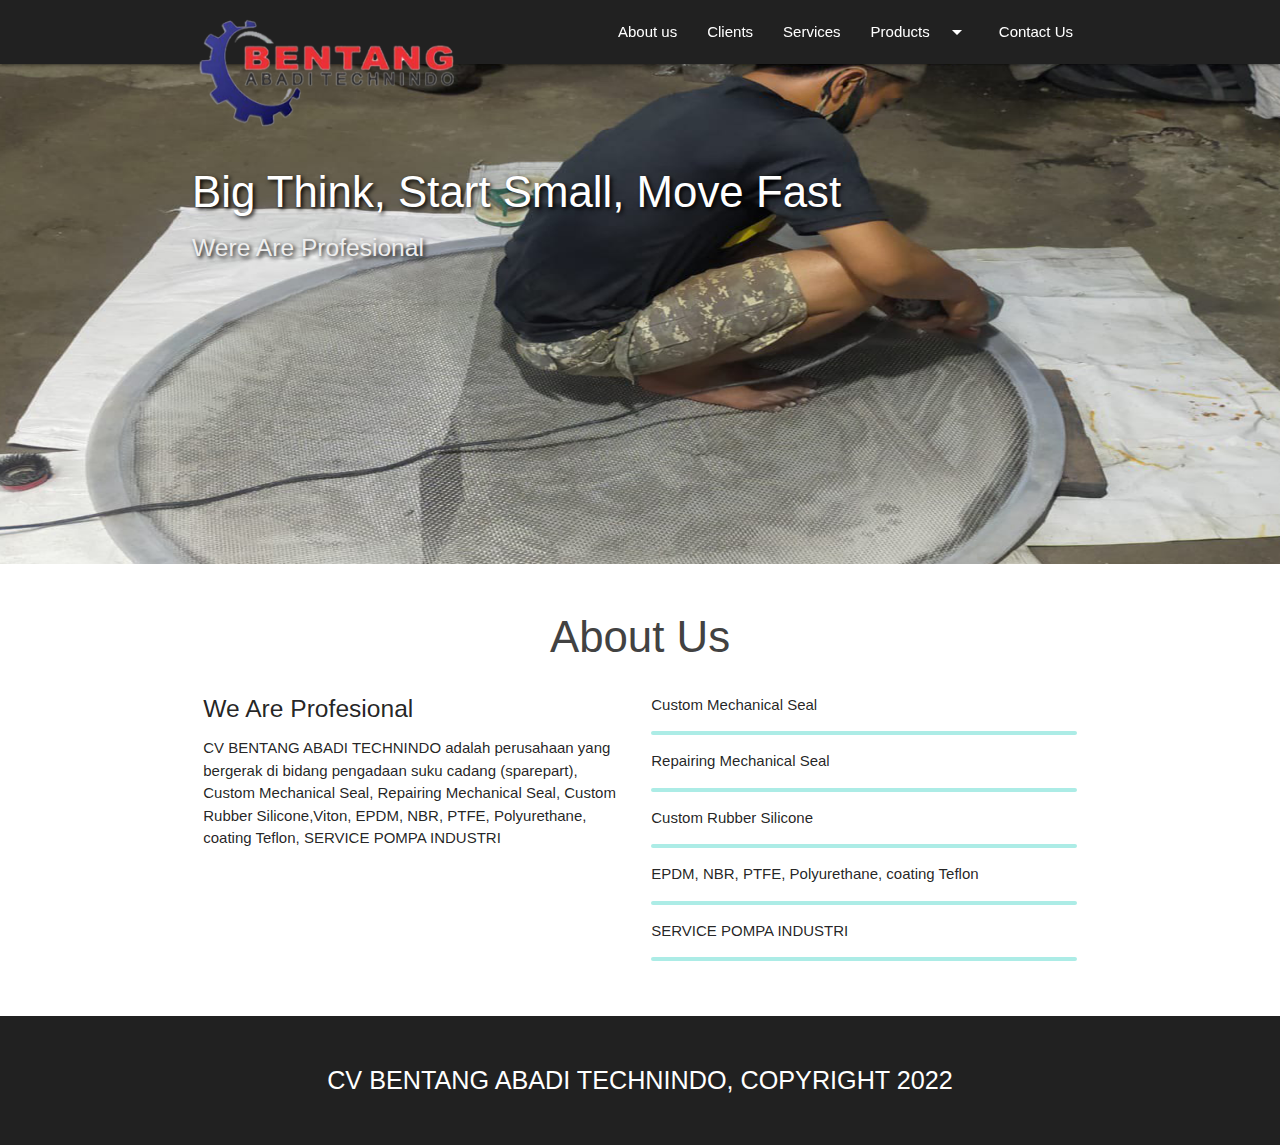
<file: index.html>
<!DOCTYPE html>
  <html>
    <head>
      <!--Import Google Icon Font-->
      <link href="https://fonts.googleapis.com/icon?family=Material+Icons" rel="stylesheet">
      <!--Import materialize.css-->
      <link type="text/css" rel="stylesheet" href="css/materialize.min.css"  media="screen,projection"/>

      <!-- my css -->
      <link rel="stylesheet" href="css/style.css">
      <!-- Compiled and minified CSS -->

      <!--Let browser know website is optimized for mobile-->
      <meta name="viewport" content="width=device-width, initial-scale=1.0">



      <title>CV BENTANG ABADI TECHNINDO</title>
    </head>

    <body id="home" class="scrollspy" > 
     



     <!-- navbar -->
     <div class="navbar-fixed">
        <nav class="grey darken-4">
         <div class="container">
          <div class="nav-wrapper">
            <a href="#home" class="brand-logo"><img src="img/logo2.png" class="responsive"></a>
            <a href="#" data-target="mobile-nav" class="sidenav-trigger"><i class="material-icons">menu</i></a>
            <ul class="right hide-on-med-and-down">
              <li><a href="about.html">About us</a></li>
              <li><a href="client.html">Clients</a></li>
              <li><a href="services.html">Services</a></li>
              <li>
                <a class="dropdown-trigger" data-target="dropdown-menu" href="#">
                    Products<i class="material-icons right">arrow_drop_down</i>
                </a></li>
              </li>
              <li><a href="contact1.html">Contact Us</a></li>
            </ul>

            <!-- Dropdown -->
            <ul id="dropdown-menu" class="dropdown-content">
                <li><a href="produk.html">Products</a></li>
                <li><a href="#Machine">Machine</a></li>
            </ul>
          </div>
        </div>
        </nav>
      </div>
           


      <!-- sidenav -->
      <ul class="sidenav" id="mobile-nav">
        <li><a class="sidenav-close" href="about.html">About us</a></li>
        <li><a class="sidenav-close" href="client.html">Clients</a></li>
        <li><a class="sidenav-close" href="services.html">Services</a></li>
        <li>
            <a class="dropdown-trigger" data-target="dropdown-menu1" href="#">Products</a></li><i class="material-icons right">arrow_drop_down</i>
            </a>
        </li>
        <li><a class="sidenav-close" href="contact1.html">Contact Us</a></li> 
      </ul>
      

      <!-- Dropdown -->
            <ul id="dropdown-menu1" class="dropdown-content">
                <li><a class="sidenav-close" href="product.html">Products</a></li>
                <li><a class="sidenav-close" href="#Machine">Machine</a></li>
                <li><a class="sidenav-close" href="#Quality">Quality Control</a></li>
            </ul>
          </div>
        </div>
        </nav>
      </div>
        


      <!-- slider -->
      <div class="slider">
        <ul class="slides">
          <li>
            <img src="img/slider/1.png"> 
            <div class="caption left-align">
              <h3>Big Think, Start Small, Move Fast</h3>
              <h5 class="light grey-text text-lighten-3">Were Are Profesional</h5>
            </div>
          </li>
           <li>
            <img src="img/slider/2.png"> 
            <div class="caption left-align">
              <h3>Big Think, Start Small, Move Fast</h3>
              <h5 class="light grey-text text-lighten-3">Were Are Profesional</h5>
            </div>
          </li>
           <li>
            <img src="img/slider/3.png"> 
            <div class="caption left-align">
              <h3>Big Think, Start Small, Move Fast</h3>
              <h5 class="light grey-text text-lighten-3">Were Are Profesional</h5>
            </div>
          </li>
         </li>
        </ul>
      </div>


      <!-- About Us -->
      <section id="about" class="about scrollspy">
        <div class="container">
          <div class="row">
            <h3 class="center light grey-text text-darken-3">About Us</h3>
            <div class="col m6 light">
              <h5>We Are Profesional</h5>
              <p>CV BENTANG ABADI TECHNINDO adalah perusahaan yang bergerak di bidang pengadaan suku cadang (sparepart), Custom Mechanical Seal, Repairing Mechanical Seal, Custom Rubber Silicone,Viton, EPDM, NBR, PTFE, Polyurethane, coating Teflon, SERVICE POMPA INDUSTRI
			        </p>
            </div>
            <div class="col m6 light">
              <p>Custom Mechanical Seal</p>
              <div class="progress">
                <div class="indeterminate blue"></div>
            </div>
            <p>Repairing Mechanical Seal</p>
              <div class="progress">
                <div class="indeterminate blue"></div>
            </div>
            <p>Custom Rubber Silicone</p>
              <div class="progress">
                <div class="indeterminate blue"></div>
            </div>
            <p>EPDM, NBR, PTFE, Polyurethane, coating Teflon</p>
              <div class="progress">
                <div class="indeterminate blue"></div>
            </div>
            <p>SERVICE POMPA INDUSTRI</p>
              <div class="progress">
                <div class="indeterminate blue"></div>
              </div>
             </div>
            </div>
           </div>
          </div>
        </div>
      </section>
 

      

      <!-- footer -->
      <footer class="grey darken-4 white-text center">
        <p class="flow-text">CV BENTANG ABADI TECHNINDO, COPYRIGHT 2022</p>
      </footer>



      <!-- Compiled and minified JavaScript -->
      <script src="https://cdnjs.cloudflare.com/ajax/libs/jquery/3.4.1/jquery.min.js"></script>
      <script src="https://cdnjs.cloudflare.com/ajax/libs/materialize/1.0.0/js/materialize.min.js"></script>
      <script src="main.js"></script>



      <!--JavaScript at end of body for optimized loading-->
      <script type="text/javascript" src="js/materialize.min.js"></script>
      <script>
        const sideNav = document.querySelectorAll('.sidenav');
        M.Sidenav.init(sideNav);

        const slider = document.querySelectorAll('.slider');
        M.Slider.init(slider, {
          indicators: false,
          height: 500,
          trantition: 600,
          interval: 3000 
        });


        const parallax = document.querySelectorAll('.parallax')
        M.Parallax.init(parallax);

        const materialbox = document.querySelectorAll('.materialboxed');
        M.Materialbox.init(materialbox);

        const scrool = document.querySelectorAll('.scrollspy');
        M.ScrollSpy.init(scrool, {
          scrollOffset: 50
        });




     
      </script>

    </body>
  </html>
</file>
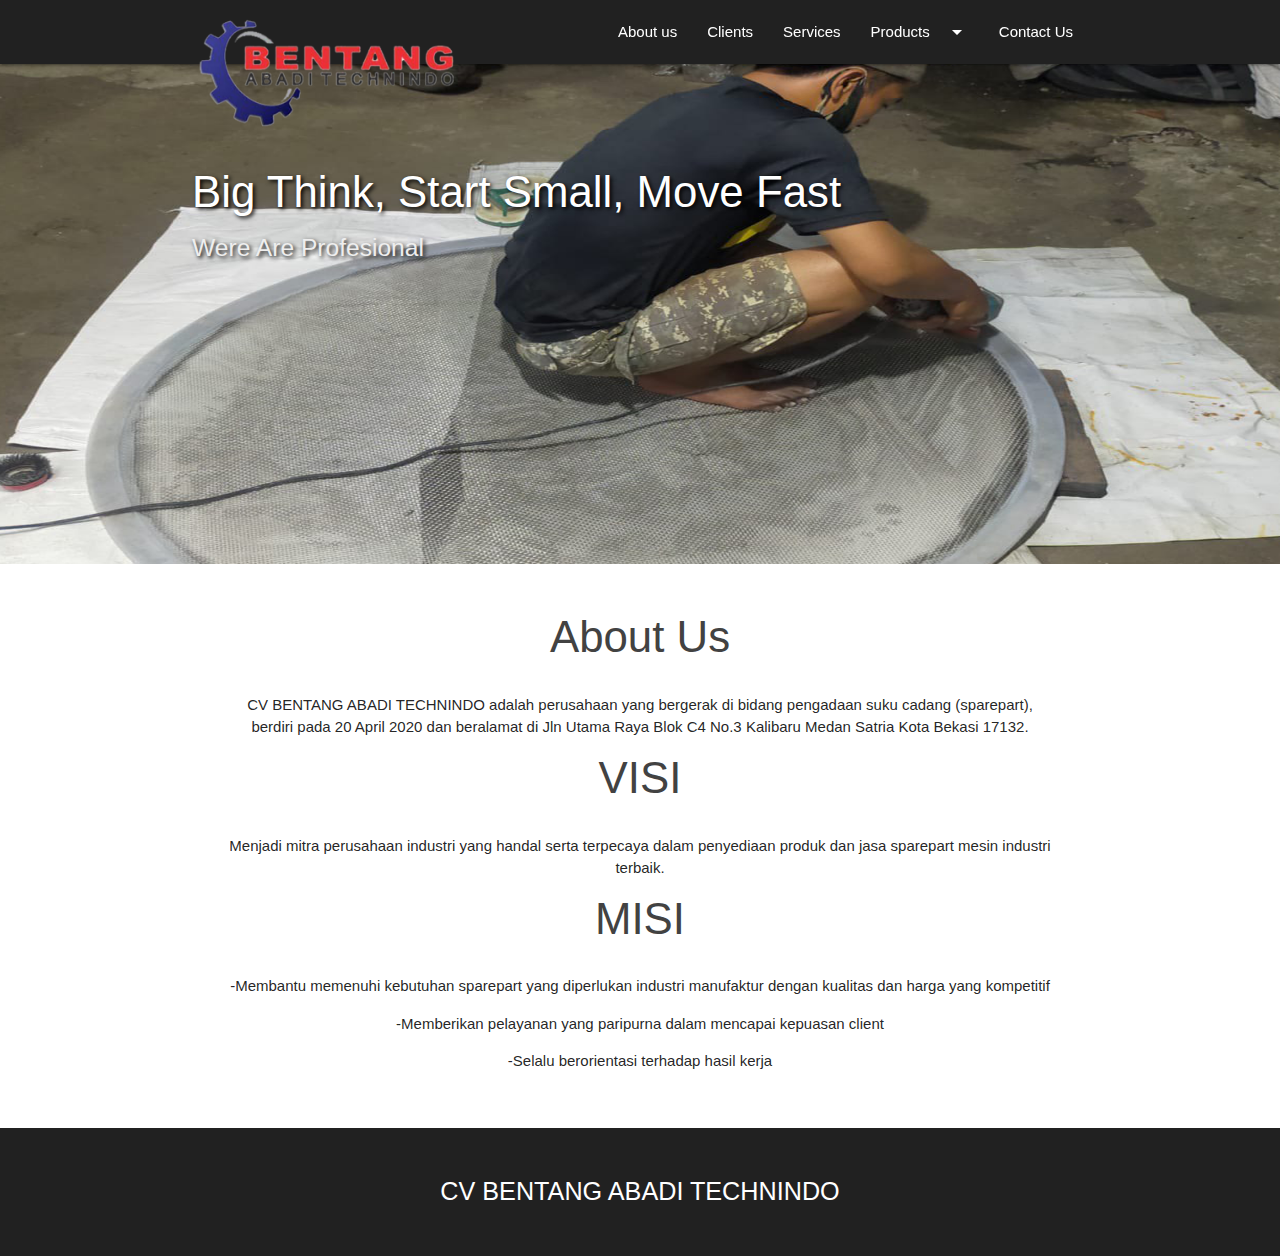
<file: about.html>
<!DOCTYPE html>
  <html>
    <head>
      <!--Import Google Icon Font-->
      <link href="https://fonts.googleapis.com/icon?family=Material+Icons" rel="stylesheet">
      <!--Import materialize.css-->
      <link type="text/css" rel="stylesheet" href="css/materialize.min.css"  media="screen,projection"/>

      <!-- my css -->
      <link rel="stylesheet" href="css/style.css">
      <!-- Compiled and minified CSS -->

      <!--Let browser know website is optimized for mobile-->
      <meta name="viewport" content="width=device-width, initial-scale=1.0"/>



      <title>CV BENTANG ABADI TECHNINDO</title>
    </head>

    <body id="home" class="scrollspy" > 
     



     <!-- navbar -->
     <div class="navbar-fixed">
        <nav class="grey darken-4">
         <div class="container">
          <div class="nav-wrapper">
            <a href="index.html" class="brand-logo"><img src="img/logo2.png" class="responsive"></a>
            <a href="#" data-target="mobile-nav" class="sidenav-trigger"><i class="material-icons">menu</i></a>
            <ul class="right hide-on-med-and-down">
              <li><a href="about.html">About us</a></li>
              <li><a href="client.html">Clients</a></li>
              <li><a href="services.html">Services</a></li>
              <li>
                <a class="dropdown-trigger" data-target="dropdown-menu" href="product.html">
                    Products<i class="material-icons right">arrow_drop_down</i>
                </a>
              <li><a href="contact.html">Contact Us</a></li>
            </ul>

            <!-- Dropdown -->
            <ul id="dropdown-menu" class="dropdown-content">
                <li><a href="product.html">Products</a></li>
                <li><a href="#Machine">Machine</a></li>
                <li><a href="#Quality">Quality control</a></li>
            </ul>
          </div>
        </div>
        </nav>
      </div>
           


      <!-- sidenav -->
      <ul class="sidenav" id="mobile-nav">
        <li><a class="sidenav-close" href="about.html">About us</a></li>
        <li><a class="sidenav-close" href="client.html">Clients</a></li>
        <li><a class="sidenav-close" href="services.html">Services</a></li>
        <li>
            <a class="dropdown-trigger" data-target="dropdown-menu1" href="#">
               Products<i class="material-icons right">arrow_drop_down</i>
            </a>
        <li><a class="sidenav-close" href="contact1.html">Contact Us</a></li> 
      </ul>
      

      <!-- Dropdown -->
            <ul id="dropdown-menu1" class="dropdown-content">
                <li><a class="sidenav-close" href="product.html">Products</a></li>
                <li><a class="sidenav-close" href="#Machine">Machine</a></li>
                <li><a class="sidenav-close" href="#Quality">Quality Control</a></li>
            </ul>
            </ul>
          </div>
        </div>
        </nav>
      </div>
        


      <!-- slider -->
      <div class="slider">
        <ul class="slides">
          <li>
            <img src="img/slider/1.png"> 
            <div class="caption left-align">
              <h3>Big Think, Start Small, Move Fast</h3>
              <h5 class="light grey-text text-lighten-3">Were Are Profesional</h5>
            </div>
          </li>
           <li>
            <img src="img/slider/2.png"> 
            <div class="caption left-align">
              <h3>Big Think, Start Small, Move Fast</h3>
              <h5 class="light grey-text text-lighten-3">Were Are Profesional</h5>
            </div>
          </li>
           <li>
            <img src="img/slider/3.png"> 
            <div class="caption left-align">
              <h3>Big Think, Start Small, Move Fast</h3>
              <h5 class="light grey-text text-lighten-3">Were Are Profesional</h5>
            </div>
          </li>
         </li>
        </ul>
      </div>


      <!-- About Us -->
      <section id="about" class="about scrollspy">
        <div class="container">
          <div class="row">
            <h3 class="center light grey-text text-darken-3">About Us</h3>
            <div class="center col m12 light">
              <p>CV BENTANG ABADI TECHNINDO adalah perusahaan yang bergerak di bidang pengadaan suku cadang (sparepart),<br>berdiri pada 20 April 2020 dan beralamat di Jln Utama Raya Blok C4 No.3 Kalibaru Medan Satria Kota Bekasi 17132.
			        </p>
            </div>
            <h3 class="center light grey-text text-darken-3">VISI</h3>
            <div class="center col m12 light">
            <p>Menjadi mitra perusahaan industri yang handal serta terpecaya dalam penyediaan produk dan jasa sparepart mesin industri terbaik.</p>
          </div>
            <h3 class="center light grey-text text-darken-3">MISI</h3>
            <div class="center col m12 light">
            <p>-Membantu memenuhi kebutuhan sparepart yang diperlukan industri manufaktur dengan kualitas dan harga yang kompetitif</p>
            <p>-Memberikan pelayanan yang paripurna dalam mencapai kepuasan client</p>
            <p>-Selalu berorientasi terhadap hasil kerja</p>
        </section>
 

      
      <!-- footer -->
      <footer class="grey darken-4 white-text center">
        <p class="flow-text">CV BENTANG ABADI TECHNINDO</p>
      </footer>


      <!-- Compiled and minified JavaScript -->
      <script src="https://cdnjs.cloudflare.com/ajax/libs/jquery/3.4.1/jquery.min.js"></script>
      <script src="https://cdnjs.cloudflare.com/ajax/libs/materialize/1.0.0/js/materialize.min.js"></script>
      <script src="main.js"></script>



      <!--JavaScript at end of body for optimized loading-->
      <script type="text/javascript" src="js/materialize.min.js"></script>
      <script>
        const sideNav = document.querySelectorAll('.sidenav');
        M.Sidenav.init(sideNav);

        const slider = document.querySelectorAll('.slider');
        M.Slider.init(slider, {
          indicators: false,
          height: 500,
          trantition: 600,
          interval: 3000 
        });


        const parallax = document.querySelectorAll('.parallax')
        M.Parallax.init(parallax);

        const materialbox = document.querySelectorAll('.materialboxed');
        M.Materialbox.init(materialbox);

        const scrool = document.querySelectorAll('.scrollspy');
        M.ScrollSpy.init(scrool, {
          scrollOffset: 50
        });




     
      </script>

    </body>
  </html>
</file>
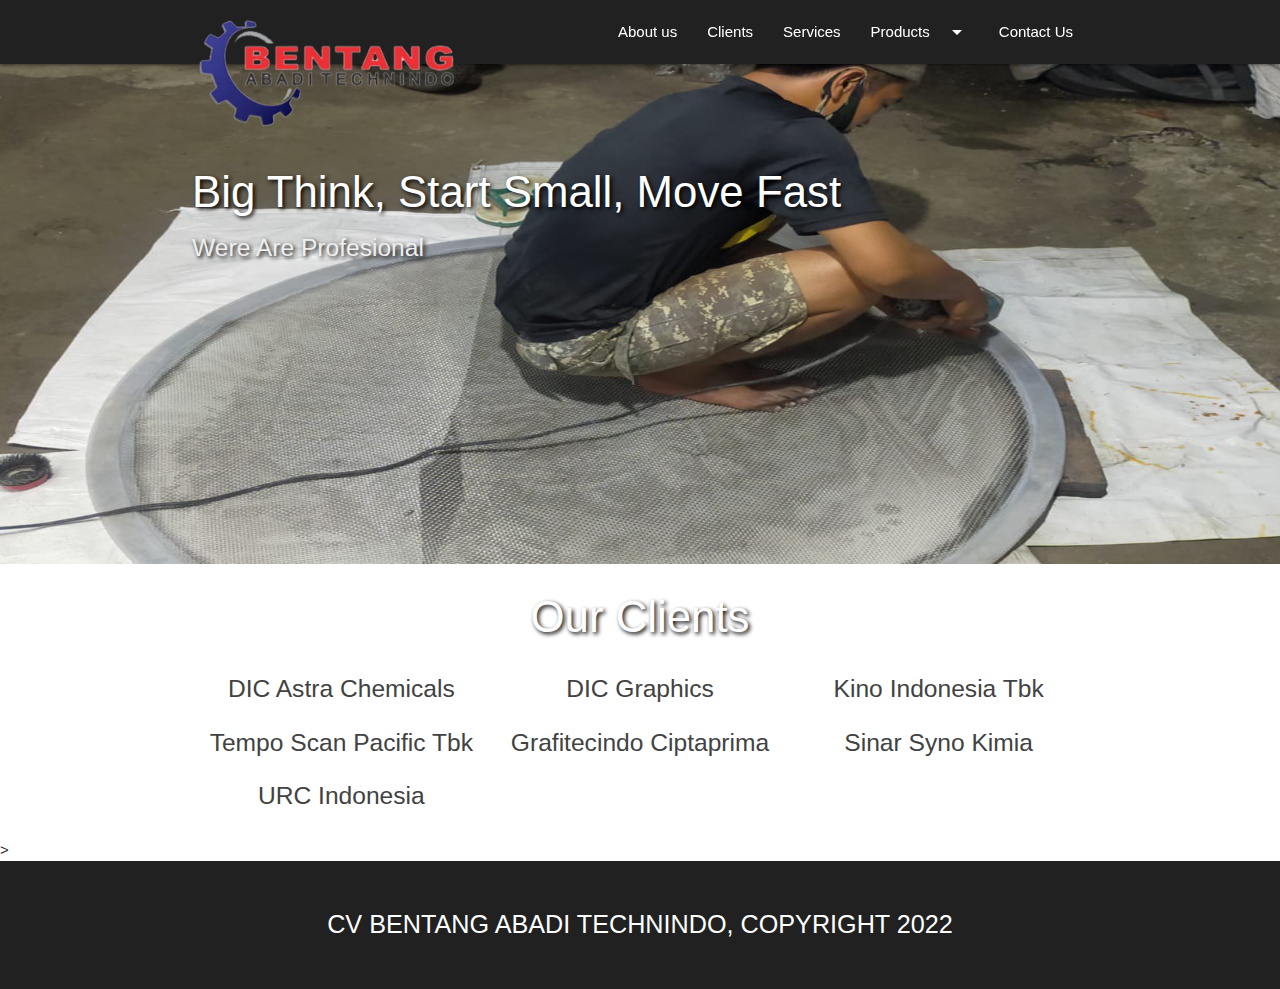
<file: client.html>
<!DOCTYPE html>
  <html>
    <head>
      <!--Import Google Icon Font-->
      <link href="https://fonts.googleapis.com/icon?family=Material+Icons" rel="stylesheet">
      <!--Import materialize.css-->
      <link type="text/css" rel="stylesheet" href="css/materialize.min.css"  media="screen,projection"/>

      <!-- my css -->
      <link rel="stylesheet" href="css/style.css">
      <!-- Compiled and minified CSS -->

      <!--Let browser know website is optimized for mobile-->
      <meta name="viewport" content="width=device-width, initial-scale=1.0"/>



      <title>CV BENTANG ABADI TECHNINDO</title>
    </head>

    <body id="home" class="scrollspy" > 
     



     <!-- navbar -->
     <div class="navbar-fixed">
        <nav class="grey darken-4">
         <div class="container">
          <div class="nav-wrapper">
            <a href="index.html" class="brand-logo"><img src="img/logo2.png" class="responsive"></a>
            <a href="#" data-target="mobile-nav" class="sidenav-trigger"><i class="material-icons">menu</i></a>
            <ul class="right hide-on-med-and-down">
              <li><a href="about.html">About us</a></li>
              <li><a href="client.html">Clients</a></li>
              <li><a href="services.html">Services</a></li>
              <li>
                <a class="dropdown-trigger" data-target="dropdown-menu" href="product.html">
                    Products<i class="material-icons right">arrow_drop_down</i>
                </a>
                </li>
                  <li><a class="sidenav-close" href="#contact">Contact Us</a></li> 
              </li>
            </ul>

            <!-- Dropdown -->
            <ul id="dropdown-menu" class="dropdown-content">
                <li><a href="product.html">Products</a></li>
                <li><a href="#Machine">Machine</a></li>
                <li><a href="#Quality">Quality control</a></li>
            </ul>
            </ul>
          </div>
        </div>
        </nav>
      </div>
           


      <!-- sidenav -->
      <ul class="sidenav" id="mobile-nav">
        <li><a class="sidenav-close" href="about.html">About us</a></li>
        <li><a class="sidenav-close" href="client.html">Clients</a></li>
        <li><a class="sidenav-close" href="services.html">Services</a></li>
        <li>
            <a class="dropdown-trigger" data-target="dropdown-menu1" href="#">
               Products<i class="material-icons right">arrow_drop_down</i>
            </a>
        <li>
          <a class="sidenav-close" href="#contact">Contact Us</a></li> 
      </ul>
      

      <!-- Dropdown -->
            <ul id="dropdown-menu1" class="dropdown-content">
                <li><a class="sidenav-close" href="product.html">Products</a></li>
                <li><a class="sidenav-close" href="#Machine">Machine</a></li>
                <li><a class="sidenav-close" href="#Quality">Quality Control</a></li>
            </ul>
            </ul>
          </div>
        </div>
        </nav>
      </div>
        


      <!-- slider -->
      <div class="slider">
        <ul class="slides">
          <li>
            <img src="img/slider/1.png"> 
            <div class="caption left-align">
              <h3>Big Think, Start Small, Move Fast</h3>
              <h5 class="light grey-text text-lighten-3">Were Are Profesional</h5>
            </div>
          </li>
           <li>
            <img src="img/slider/2.png"> 
            <div class="caption left-align">
              <h3>Big Think, Start Small, Move Fast</h3>
              <h5 class="light grey-text text-lighten-3">Were Are Profesional</h5>
            </div>
          </li>
           <li>
            <img src="img/slider/3.png"> 
            <div class="caption left-align">
              <h3>Big Think, Start Small, Move Fast</h3>
              <h5 class="light grey-text text-lighten-3">Were Are Profesional</h5>
            </div>
          </li>
         </li>
        </ul>
      </div>
 

      <!-- Clients -->
      <div id="clients" class="parallax-container scrollspy">
        
        <div  class="container clients">
          <h3 class="center light white-text">Our Clients</h3>
          <div class="row">
            <div class="col m4 s12 center">
              <h5 class="grey-text text-darken-3">DIC Astra Chemicals</h5>
            </div>
             <div class="col m4 s12 center">
              <h5 class="grey-text text-darken-3">DIC Graphics</h5>
            </div>
             <div class="col m4 s12 center">
              <h5 class="grey-text text-darken-3">Kino Indonesia Tbk</h5>
            </div> 
            <div class="col m4 s12 center">
              <h5 class="grey-text text-darken-3">Tempo Scan Pacific Tbk</h5>
            </div>  
            <div class="col m4 s12 center">
              <h5 class="grey-text text-darken-3">Grafitecindo Ciptaprima</h5>
            </div>  
            <div class="col m4 s12 center">
              <h5 class="grey-text text-darken-3">Sinar Syno Kimia</h5>
            </div>
            <div class="col m4 s12 center">
             <h5 class="grey-text text-darken-3">URC Indonesia</h5>
            </div>                 
           </div>
        </div>>
      </div>    
         
      <!-- footer -->
      <footer class="grey darken-4 white-text center">
        <p class="flow-text">CV BENTANG ABADI TECHNINDO, COPYRIGHT 2022</p>
      </footer>


      <!-- Compiled and minified JavaScript -->
      <script src="https://cdnjs.cloudflare.com/ajax/libs/jquery/3.4.1/jquery.min.js"></script>
      <script src="https://cdnjs.cloudflare.com/ajax/libs/materialize/1.0.0/js/materialize.min.js"></script>
      <script src="main.js"></script>



      <!--JavaScript at end of body for optimized loading-->
      <script type="text/javascript" src="js/materialize.min.js"></script>
      <script>
        const sideNav = document.querySelectorAll('.sidenav');
        M.Sidenav.init(sideNav);

        const slider = document.querySelectorAll('.slider');
        M.Slider.init(slider, {
          indicators: false,
          height: 500,
          trantition: 600,
          interval: 3000 
        });


        const parallax = document.querySelectorAll('.parallax')
        M.Parallax.init(parallax);

        const materialbox = document.querySelectorAll('.materialboxed');
        M.Materialbox.init(materialbox);

        const scrool = document.querySelectorAll('.scrollspy');
        M.ScrollSpy.init(scrool, {
          scrollOffset: 50
        });




     
      </script>

    </body>
  </html>
</file>
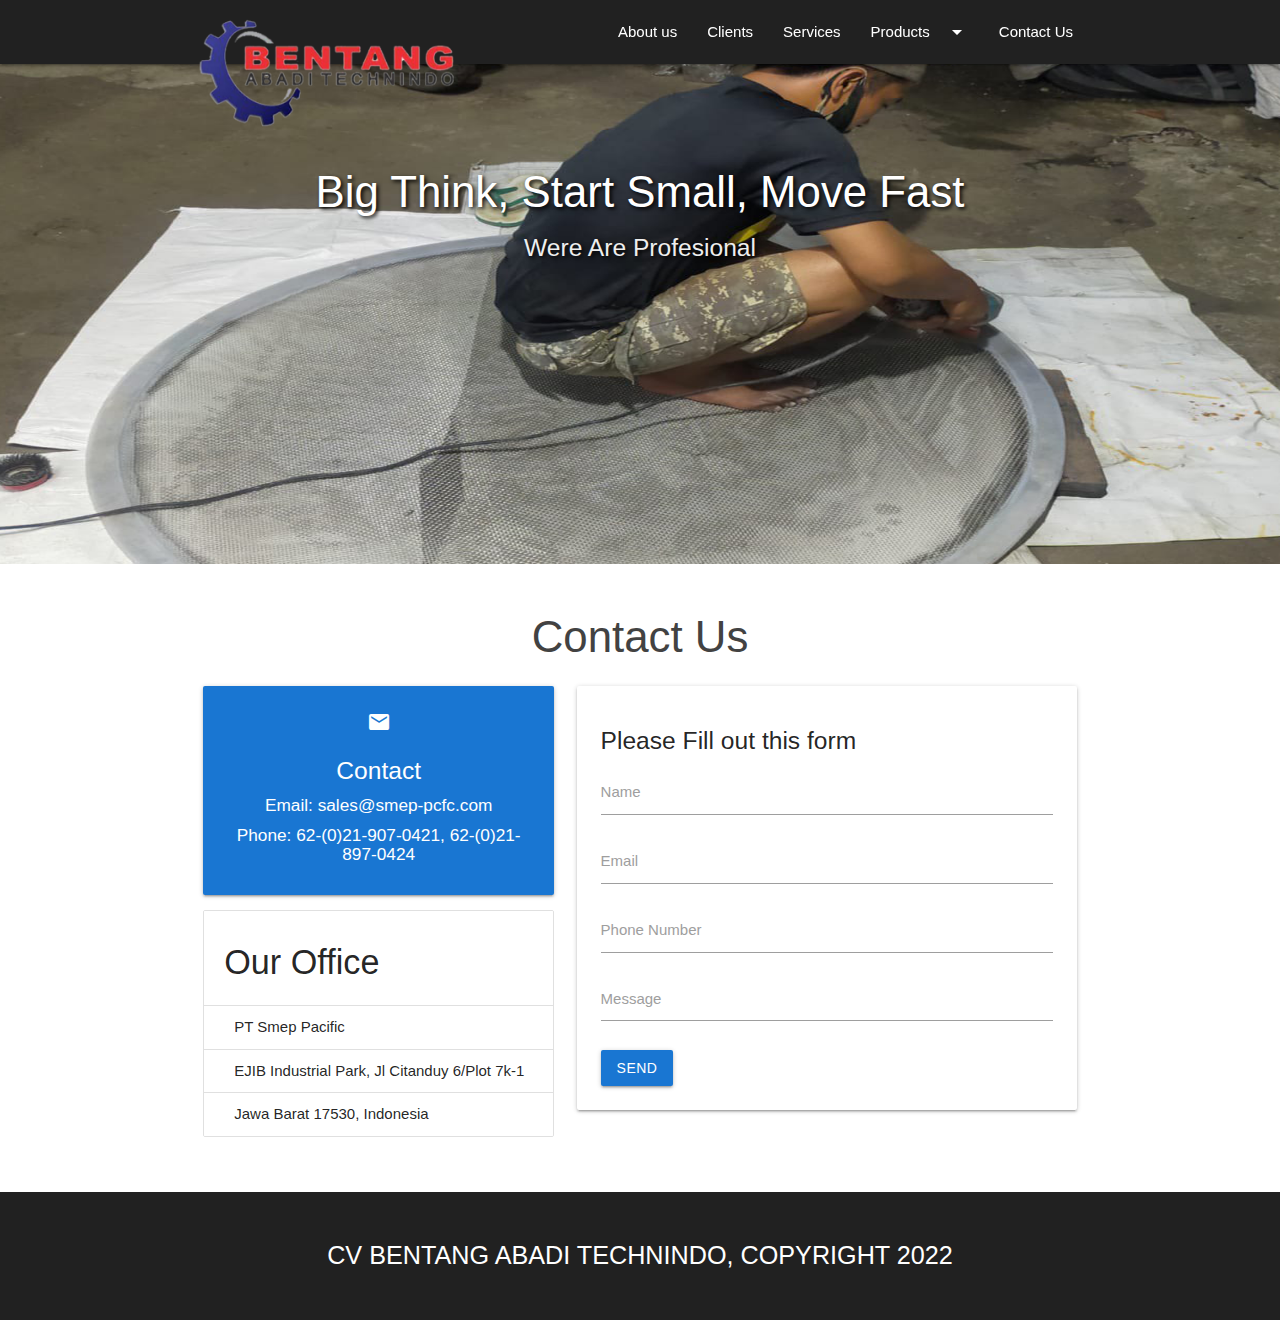
<file: contact.html>
<!DOCTYPE html>
  <html>
    <head>
      <!--Import Google Icon Font-->
      <link href="https://fonts.googleapis.com/icon?family=Material+Icons" rel="stylesheet">
      <!--Import materialize.css-->
      <link type="text/css" rel="stylesheet" href="css/materialize.min.css"  media="screen,projection"/>

      <!-- my css -->
      <link rel="stylesheet" href="css/style.css">
      <!-- Compiled and minified CSS -->

      <!--Let browser know website is optimized for mobile-->
      <meta name="viewport" content="width=device-width, initial-scale=1.0">


      <title>CV BENTANG ABADI TECHNINDO</title>
      
    </head>

    <body id="home" class="scrollspy" > 
     



     <!-- navbar -->
     <div class="navbar-fixed">
        <nav class="grey darken-4">
         <div class="container">
          <div class="nav-wrapper">
            <a href="index.html" class="brand-logo"><img src="img/logo2.png" class="responsive"></a>
            <a href="#" data-target="mobile-nav" class="sidenav-trigger"><i class="material-icons">menu</i></a>
            <ul class="right hide-on-med-and-down">
              <li><a href="about.html">About us</a></li>
              <li><a href="client.html">Clients</a></li>
              <li><a href="services.html">Services</a></li>
              <li>
                <a class="dropdown-trigger" data-target="dropdown-menu" href="product.html">
                    Products<i class="material-icons right">arrow_drop_down</i>
                </a>
              </li>
              <li><a href="contact.html">Contact Us</a></li>
            </ul>

            <!-- Dropdown -->
            <ul id="dropdown-menu" class="dropdown-content">
                <li><a href="product.html">Products</a></li>
                <li><a href="#Machine">Machine</a></li>
                <li><a href="#Quality">Quality control</a></li>
            </ul>
          </div>
        </div>
        </nav>
      </div>

            <!-- Dropdown -->
            <ul id="dropdown-menu" class="dropdown-content">
                <li><a href="product.html">Products</a></li>
                <li><a href="#Machine">Machine</a></li>
                <li><a href="#Quality">Quality control</a></li>
            </ul>
            </ul>
          </div>
        </div>
        </nav>
      </div>
           


      <!-- sidenav -->
      <ul class="sidenav" id="mobile-nav">
        <li><a class="sidenav-close" href="#about">About us</a></li>
        <li><a class="sidenav-close" href="#clients">Clients</a></li>
        <li><a class="sidenav-close" href="#services">Services</a></li>
        <li>
            <a class="dropdown-trigger" data-target="dropdown-menu1" href="#">Products</a></li><i class="material-icons right">arrow_drop_down</i>
            </a>
        <li>
          <a class="dropdown-trigger" data-target="dropdown-menu3" href="#">
             Certificate and Award<i class="material-icons right">arrow_drop_down</i>
          </a>
        </li>
        <li><a class="sidenav-close" href="contact.html">Contact Us</a></li> 
      </ul>
      

      <!-- Dropdown -->
            <ul id="dropdown-menu1" class="dropdown-content">
                <li><a class="sidenav-close" href="produk.html">Products</a></li>
                <li><a class="sidenav-close" href="#Machine">Machine</a></li>
                <li><a class="sidenav-close" href="#Quality">Quality Control</a></li>
            </ul>
            </ul>
          </div>
        </div>
        </nav>
      </div>
        


      <!-- slider -->
      <div class="slider">
        <ul class="slides">
          <li>
            <img src="img/slider/1.png"> 
            <div class="caption center-align">
              <h3>Big Think, Start Small, Move Fast</h3>
              <h5 class="light grey-text text-lighten-3">Were Are Profesional</h5>
            </div>
          </li>
           <li>
            <img src="img/slider/2.png"> 
            <div class="caption right-align">
              <h3>Big Think, Start Small, Move Fast</h3>
              <h5 class="light grey-text text-lighten-3">Were Are Profesional</h5>
            </div>
          </li>
           <li>
            <img src="img/slider/3.png"> 
            <div class="caption button-align">
              <h3>Big Think, Start Small, Move Fast</h3>
              <h5 class="light grey-text text-lighten-3">Were Are Profesional</h5>
            </div>
          </li>
         </li>
        </ul>
      </div>


      
     <!-- contact us -->
      <section id="contact" class="contact scrollspy">
        <div class="container">
          <h3 class="light grey-text text-darken-3 center">Contact Us</h3>
          <div class="row">
            <div class="col m5 s12">
             <div class="card-panel blue darken-2 center white-text">
              <i class="material-icons">email</i>
              <h5>Contact</h5>
              <h6>Email: sales@smep-pcfc.com</h6>
              <h6>Phone: 62-(0)21-907-0421, 62-(0)21-897-0424</h6>
             </div> 
             <ul class="collection with-header">
               <li class="collection-header"><h4>Our Office</h4></li>
               <li class="collection-item">PT Smep Pacific</li>
               <li class="collection-item">EJIB Industrial Park, Jl Citanduy 6/Plot 7k-1</li>
               <li class="collection-item">Jawa Barat 17530, Indonesia</li>
             </ul>
            </div>

            <div class="col m7 s12">
              <form>
                <div class="card-panel">
                 <h5>Please Fill out this form</h5>
                 <div class="input-field">
                  <input type="text" name="name" id="name" required class="validate">
                  <label for="name">Name</label>
                 </div>
                 <div class="input-field">
                  <input type="email" name="email" id="email" class="validate">
                  <label for="email">Email</label>
                 </div>
                 <div class="input-field">
                  <input type="text" name="phone" id="phone">
                  <label for="phone">Phone Number</label>
                 </div>
                 <div class="input-field">
                   <textarea name="message" id="message" class="materialize-textarea"></textarea>
                   <label for="message">Message</label>
                 </div>
                 <button type="submit" class=" btn blue darken-2">Send</button>
                </div>
              </form>
            </div>
          </div> 
        </div>
      </section>

      <!-- footer -->
      <footer class="grey darken-4 white-text center">
        <p class="flow-text">CV BENTANG ABADI TECHNINDO, COPYRIGHT 2022</p>
      </footer>



      <!-- Compiled and minified JavaScript -->
      <script src="https://cdnjs.cloudflare.com/ajax/libs/jquery/3.4.1/jquery.min.js"></script>
      <script src="https://cdnjs.cloudflare.com/ajax/libs/materialize/1.0.0/js/materialize.min.js"></script>
      <script src="main.js"></script>



      <!--JavaScript at end of body for optimized loading-->
      <script type="text/javascript" src="js/materialize.min.js"></script>
      <script>
        const sideNav = document.querySelectorAll('.sidenav');
        M.Sidenav.init(sideNav);

        const slider = document.querySelectorAll('.slider');
        M.Slider.init(slider, {
          indicators: false,
          height: 500,
          trantition: 600,
          interval: 3000 
        });


        const parallax = document.querySelectorAll('.parallax')
        M.Parallax.init(parallax);

        const materialbox = document.querySelectorAll('.materialboxed');
        M.Materialbox.init(materialbox);

        const scrool = document.querySelectorAll('.scrollspy');
        M.ScrollSpy.init(scrool, {
          scrollOffset: 50
        });




     
      </script>

    </body>
  </html>
</file>
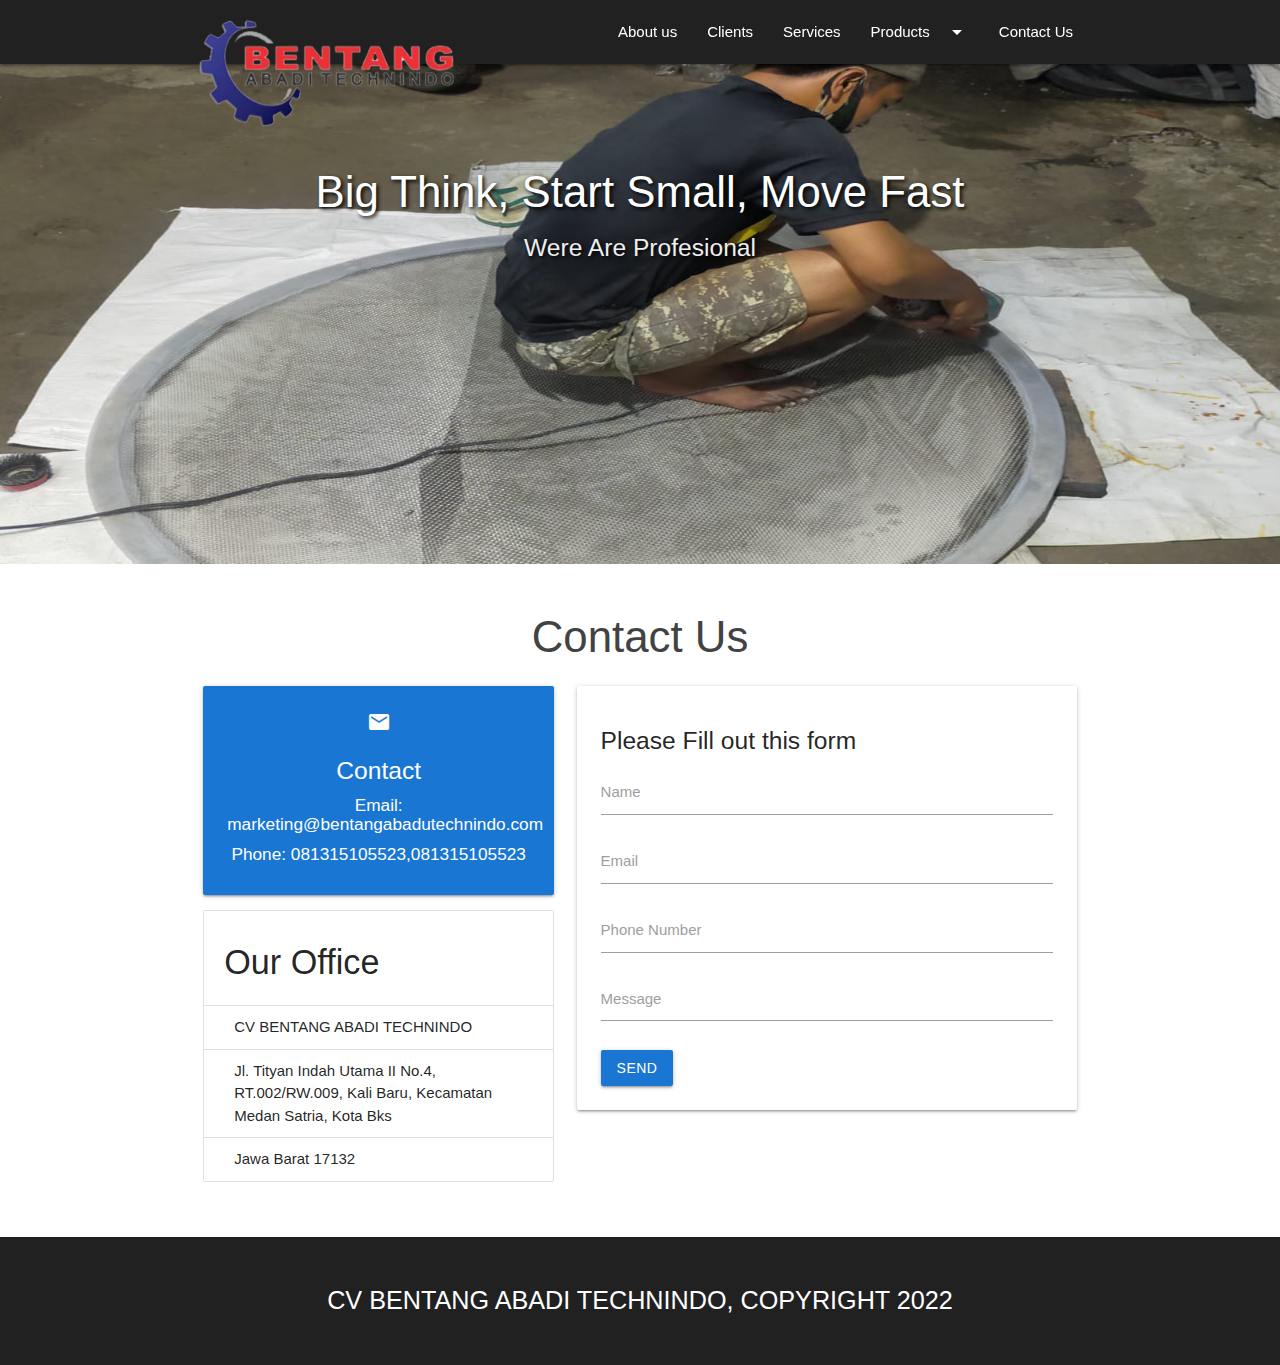
<file: contact1.html>
<!DOCTYPE html>
  <html>
    <head>
      <!--Import Google Icon Font-->
      <link href="https://fonts.googleapis.com/icon?family=Material+Icons" rel="stylesheet">
      <!--Import materialize.css-->
      <link type="text/css" rel="stylesheet" href="css/materialize.min.css"  media="screen,projection"/>

      <!-- my css -->
      <link rel="stylesheet" href="css/style.css">
      <!-- Compiled and minified CSS -->

      <!--Let browser know website is optimized for mobile-->
      <meta name="viewport" content="width=device-width, initial-scale=1.0">



      <title>CV BENTANG ABADI TECHNINDO</title>
    </head>

    <body id="home" class="scrollspy" > 
     



     <!-- navbar -->
     <div class="navbar-fixed">
        <nav class="grey darken-4">
         <div class="container">
          <div class="nav-wrapper">
            <a href="index.html" class="brand-logo"><img src="img/logo2.png" class="responsive"></a>
            <a href="#" data-target="mobile-nav" class="sidenav-trigger"><i class="material-icons">menu</i></a>
            <ul class="right hide-on-med-and-down">
              <li><a href="about.html">About us</a></li>
              <li><a href="client.html">Clients</a></li>
              <li><a href="services.html">Services</a></li>
              <li>
                <a class="dropdown-trigger" data-target="dropdown-menu" href="product.html">
                    Products<i class="material-icons right">arrow_drop_down</i>
                </a>
              </li>
              <li><a href="contact1.html">Contact Us</a></li>
            </ul>

            <!-- Dropdown -->
            <ul id="dropdown-menu" class="dropdown-content">
                <li><a href="product.html">Products</a></li>
                <li><a href="#Machine">Machine</a></li>
                <li><a href="#Quality">Quality control</a></li>
            </ul>
          </div>
        </div>
        </nav>
      </div>

            <!-- Dropdown -->
            <ul id="dropdown-menu" class="dropdown-content">
                <li><a href="product.html">Products</a></li>
                <li><a href="#Machine">Machine</a></li>
                <li><a href="#Quality">Quality control</a></li>
            </ul>
            </ul>
          </div>
        </div>
        </nav>
      </div>
           


      <!-- sidenav -->
      <ul class="sidenav" id="mobile-nav">
        <li><a class="sidenav-close" href="about.html">About us</a></li>
        <li><a class="sidenav-close" href="client.html">Clients</a></li>
        <li><a class="sidenav-close" href="services.html">Services</a></li>
        <li>
            <a class="dropdown-trigger" data-target="dropdown-menu1" href="#">
               Products<i class="material-icons right">arrow_drop_down</i>
            </a>
        <li><a class="sidenav-close" href="contact1.html">Contact Us</a></li> 
      </ul>
      

      <!-- Dropdown -->
            <ul id="dropdown-menu1" class="dropdown-content">
                <li><a class="sidenav-close" href="product.html">Products</a></li>
                <li><a class="sidenav-close" href="#Machine">Machine</a></li>
                <li><a class="sidenav-close" href="#Quality">Quality Control</a></li>
            </ul>
            </ul>
          </div>
        </div>
        </nav>
      </div>
        


      <!-- slider -->
      <div class="slider">
        <ul class="slides">
          <li>
            <img src="img/slider/1.png"> 
            <div class="caption center-align">
              <h3>Big Think, Start Small, Move Fast</h3>
              <h5 class="light grey-text text-lighten-3">Were Are Profesional</h5>
            </div>
          </li>
           <li>
            <img src="img/slider/2.png"> 
            <div class="caption right-align">
              <h3>Big Think, Start Small, Move Fast</h3>
              <h5 class="light grey-text text-lighten-3">Were Are Profesional</h5>
            </div>
          </li>
           <li>
            <img src="img/slider/3.png"> 
            <div class="caption button-align">
              <h3>Big Think, Start Small, Move Fast</h3>
              <h5 class="light grey-text text-lighten-3">Were Are Profesional</h5>
            </div>
          </li>
         </li>
        </ul>
      </div>


      
     <!-- contact us -->
      <section id="contact" class="contact scrollspy">
        <div class="container">
          <h3 class="light grey-text text-darken-3 center">Contact Us</h3>
          <div class="row">
            <div class="col m5 s12">
             <div class="card-panel blue darken-2 center white-text">
              <i class="material-icons">email</i>
              <h5>Contact</h5>
              <h6>Email: marketing@bentangabadutechnindo.com</h6>
              <h6>Phone: 081315105523,081315105523</h6>
             </div> 
             <ul class="collection with-header">
               <li class="collection-header"><h4>Our Office</h4></li>
               <li class="collection-item">CV BENTANG ABADI TECHNINDO</li>
               <li class="collection-item">Jl. Tityan Indah Utama II No.4, RT.002/RW.009, Kali Baru, Kecamatan Medan Satria, Kota Bks </li>
               <li class="collection-item">Jawa Barat 17132</li>
             </ul>
            </div>

            <div class="col m7 s12">
              <form>
                <div class="card-panel">
                 <h5>Please Fill out this form</h5>
                 <div class="input-field">
                  <input type="text" name="name" id="name" required class="validate">
                  <label for="name">Name</label>
                 </div>
                 <div class="input-field">
                  <input type="email" name="email" id="email" class="validate">
                  <label for="email">Email</label>
                 </div>
                 <div class="input-field">
                  <input type="text" name="phone" id="phone">
                  <label for="phone">Phone Number</label>
                 </div>
                 <div class="input-field">
                   <textarea name="message" id="message" class="materialize-textarea"></textarea>
                   <label for="message">Message</label>
                 </div>
                 <button type="submit" class=" btn blue darken-2">Send</button>
                </div>
              </form>
            </div>
          </div> 
        </div>
      </section>

      <!-- footer -->
      <footer class="grey darken-4 white-text center">
        <p class="flow-text">CV BENTANG ABADI TECHNINDO, COPYRIGHT 2022</p>
      </footer>



      <!-- Compiled and minified JavaScript -->
      <script src="https://cdnjs.cloudflare.com/ajax/libs/jquery/3.4.1/jquery.min.js"></script>
      <script src="https://cdnjs.cloudflare.com/ajax/libs/materialize/1.0.0/js/materialize.min.js"></script>
      <script src="main.js"></script>



      <!--JavaScript at end of body for optimized loading-->
      <script type="text/javascript" src="js/materialize.min.js"></script>
      <script>
        const sideNav = document.querySelectorAll('.sidenav');
        M.Sidenav.init(sideNav);

        const slider = document.querySelectorAll('.slider');
        M.Slider.init(slider, {
          indicators: false,
          height: 500,
          trantition: 600,
          interval: 3000 
        });


        const parallax = document.querySelectorAll('.parallax')
        M.Parallax.init(parallax);

        const materialbox = document.querySelectorAll('.materialboxed');
        M.Materialbox.init(materialbox);

        const scrool = document.querySelectorAll('.scrollspy');
        M.ScrollSpy.init(scrool, {
          scrollOffset: 50
        });




     
      </script>

    </body>
  </html>
</file>
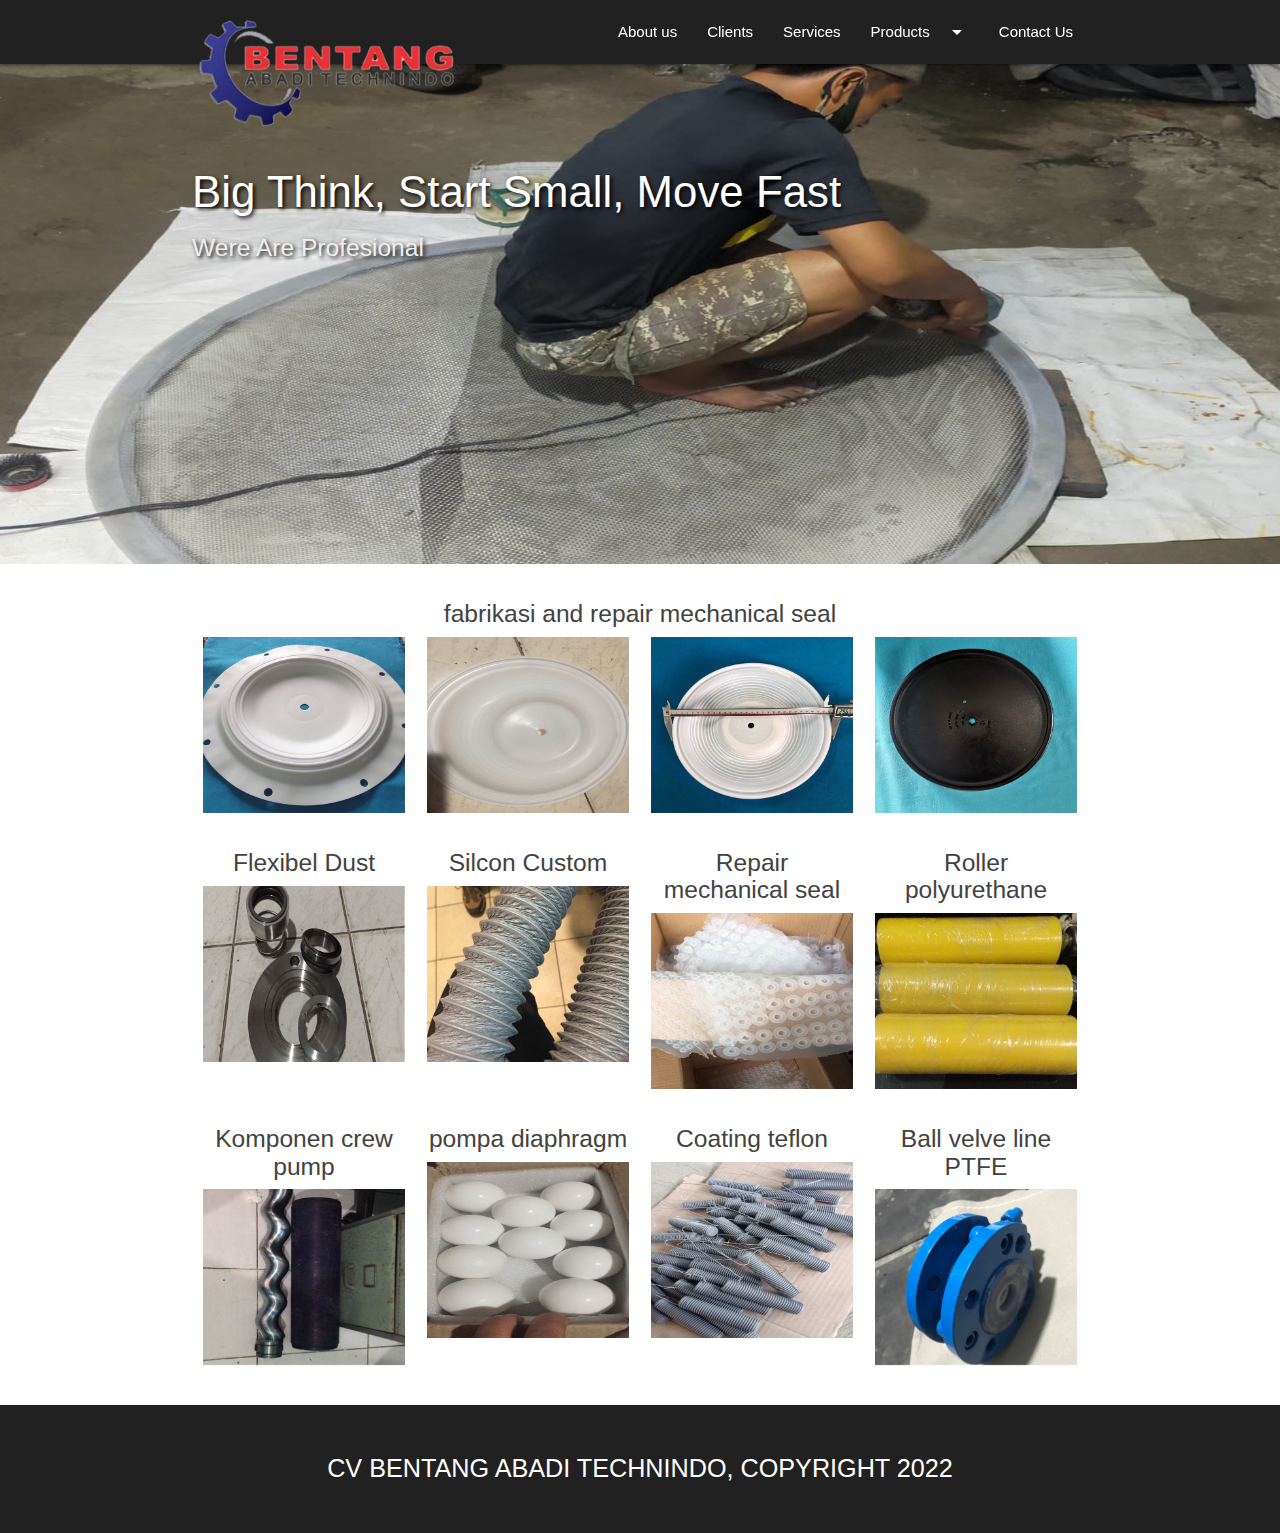
<file: product.html>
<!DOCTYPE html>
  <html>
    <head>
      <!--Import Google Icon Font-->
      <link href="https://fonts.googleapis.com/icon?family=Material+Icons" rel="stylesheet">
      <!--Import materialize.css-->
      <link type="text/css" rel="stylesheet" href="css/materialize.min.css"  media="screen,projection"/>

      <!-- my css -->
      <link rel="stylesheet" href="css/style.css">
      <!-- Compiled and minified CSS -->

      <!--Let browser know website is optimized for mobile-->
      <meta name="viewport" content="width=device-width, initial-scale=1.0">



      <title>CV BENTANG ABADI TECHNINDO</title>
    </head>

    <body id="home" class="scrollspy" > 
     



     <!-- navbar -->
     <div class="navbar-fixed">
        <nav class="grey darken-4">
         <div class="container">
          <div class="nav-wrapper">
            <a href="#home" class="brand-logo"><img src="img/logo2.png" class="responsive"></a>
            <a href="#" data-target="mobile-nav" class="sidenav-trigger"><i class="material-icons">menu</i></a>
            <ul class="right hide-on-med-and-down">
              <li><a href="about.html">About us</a></li>
              <li><a href="client.html">Clients</a></li>
              <li><a href="services.html">Services</a></li>
              <li>
                <a class="dropdown-trigger" data-target="dropdown-menu" href="#product.html">
                    Products<i class="material-icons right">arrow_drop_down</i>
                </a>
              </li>
              <li><a href="contact1.html">Contact Us</a></li>
            </ul>

            <!-- Dropdown -->
            <ul id="dropdown-menu" class="dropdown-content">
                <li><a href="product.html">Products</a></li>
                <li><a href="#Machine">Machine</a></li>
                <li><a href="#Quality">Quality control</a></li>
            </ul>
            </ul>
          </div>
        </div>
        </nav>
      </div>
           


      <!-- sidenav -->
      <ul class="sidenav" id="mobile-nav">
        <li><a class="sidenav-close" href="about.html">About us</a></li>
        <li><a class="sidenav-close" href="client.html">Clients</a></li>
        <li><a class="sidenav-close" href="services.html">Services</a></li>
        <li>
            <a class="dropdown-trigger" data-target="dropdown-menu1" href="#">
               Products<i class="material-icons right">arrow_drop_down</i>
            </a>
        <li><a class="sidenav-close" href="contact1.html">Contact Us</a></li> 
      </ul>
      

      <!-- Dropdown -->
            <ul id="dropdown-menu1" class="dropdown-content">
                <li><a class="sidenav-close" href="product.html">Products</a></li>
                <li><a class="sidenav-close" href="#Machine">Machine</a></li>
                <li><a class="sidenav-close" href="#Quality">Quality Control</a></li>
            </ul>
            </ul>
          </div>
        </div>
        </nav>
      </div>
        


      <!-- slider -->
      <div class="slider">
        <ul class="slides">
          <li>
            <img src="img/slider/1.png"> 
            <div class="caption left-align">
              <h3>Big Think, Start Small, Move Fast</h3>
              <h5 class="light grey-text text-lighten-3">Were Are Profesional</h5>
            </div>
          </li>
           <li>
            <img src="img/slider/2.png"> 
            <div class="caption left-align">
              <h3>Big Think, Start Small, Move Fast</h3>
              <h5 class="light grey-text text-lighten-3">Were Are Profesional</h5>
            </div>
          </li>
           <li>
            <img src="img/slider/3.png"> 
            <div class="caption left-align">
              <h3>Big Think, Start Small, Move Fast</h3>
              <h5 class="light grey-text text-lighten-3">Were Are Profesional</h5>
            </div>
          </li>
         </li>
        </ul>
      </div>


      
      
             
      <!-- product -->
      <section id="Products" class="products scrollspy">
        <div class="container">
          <h5 class="light center grey-text text-darken-3">fabrikasi and repair mechanical seal</h5>
          <div class="row">
            <div class="col m3 s12">
              <img src="img/portfolio/71.jpg" class="responsive-img materialboxed">
            </div>
            <div class="col m3 s12">
              <img src="img/portfolio/81.jpg" class="responsive-img materialboxed">
            </div>
            <div class="col m3 s12">
              <img src="img/portfolio/91.jpg" class="responsive-img materialboxed">
            </div>
            <div class="col m3 s12">
              <img src="img/portfolio/101.jpg" class="responsive-img materialboxed">
            </div>
          </div>
          <div class="row">
            <div class="col m3 s12">
              <h5 class="light center grey-text text-darken-3">Flexibel Dust</h5>
              <img src="img/portfolio/102.jpg" class="responsive-img materialboxed">
            </div>
            <div class="col m3 s12">
              <h5 class="light center grey-text text-darken-3">Silcon Custom</h5>
              <img src="img/portfolio/103.jpg" class="responsive-img materialboxed">
            </div>
            <div class="col m3 s12">
              <h5 class="light center grey-text text-darken-3">Repair mechanical seal</h5>
              <img src="img/portfolio/104.jpg" class="responsive-img materialboxed">
            </div>
            <div class="col m3 s12">
              <h5 class="light center grey-text text-darken-3">Roller polyurethane</h5>
              <img src="img/portfolio/105.jpg" class="responsive-img materialboxed">
            </div>
          </div>  
          <div class="row">
            <div class="col m3 s12">
              <h5 class="light center grey-text text-darken-3">Komponen crew pump</h5>
              <img src="img/portfolio/106.jpg" class="responsive-img materialboxed">
            </div>
            <div class="col m3 s12">
              <h5 class="light center grey-text text-darken-3">pompa diaphragm</h5>
              <img src="img/portfolio/107.jpg" class="responsive-img materialboxed">
            </div>
            <div class="col m3 s12">
              <h5 class="light center grey-text text-darken-3">Coating teflon</h5>
              <img src="img/portfolio/108.jpg" class="responsive-img materialboxed">
            </div>
            <div class="col m3 s12">
              <h5 class="light center grey-text text-darken-3">Ball velve line PTFE</h5>
              <img src="img/portfolio/109.jpg" class="responsive-img materialboxed">
            </div>  
          </div>
        </div>
      </section>


      

      <!-- footer -->
      <footer class="grey darken-4 white-text center">
        <p class="flow-text">CV BENTANG ABADI TECHNINDO, COPYRIGHT 2022</p>
      </footer>


      <!-- Compiled and minified JavaScript -->
      <script src="https://cdnjs.cloudflare.com/ajax/libs/jquery/3.4.1/jquery.min.js"></script>
      <script src="https://cdnjs.cloudflare.com/ajax/libs/materialize/1.0.0/js/materialize.min.js"></script>
      <script src="main.js"></script>



      <!--JavaScript at end of body for optimized loading-->
      <script type="text/javascript" src="js/materialize.min.js"></script>
      <script>
        const sideNav = document.querySelectorAll('.sidenav');
        M.Sidenav.init(sideNav);

        const slider = document.querySelectorAll('.slider');
        M.Slider.init(slider, {
          indicators: false,
          height: 500,
          trantition: 600,
          interval: 3000 
        });


        const parallax = document.querySelectorAll('.parallax')
        M.Parallax.init(parallax);

        const materialbox = document.querySelectorAll('.materialboxed');
        M.Materialbox.init(materialbox);

        const scrool = document.querySelectorAll('.scrollspy');
        M.ScrollSpy.init(scrool, {
          scrollOffset: 50
        });




     
      </script>

    </body>
  </html>
</file>
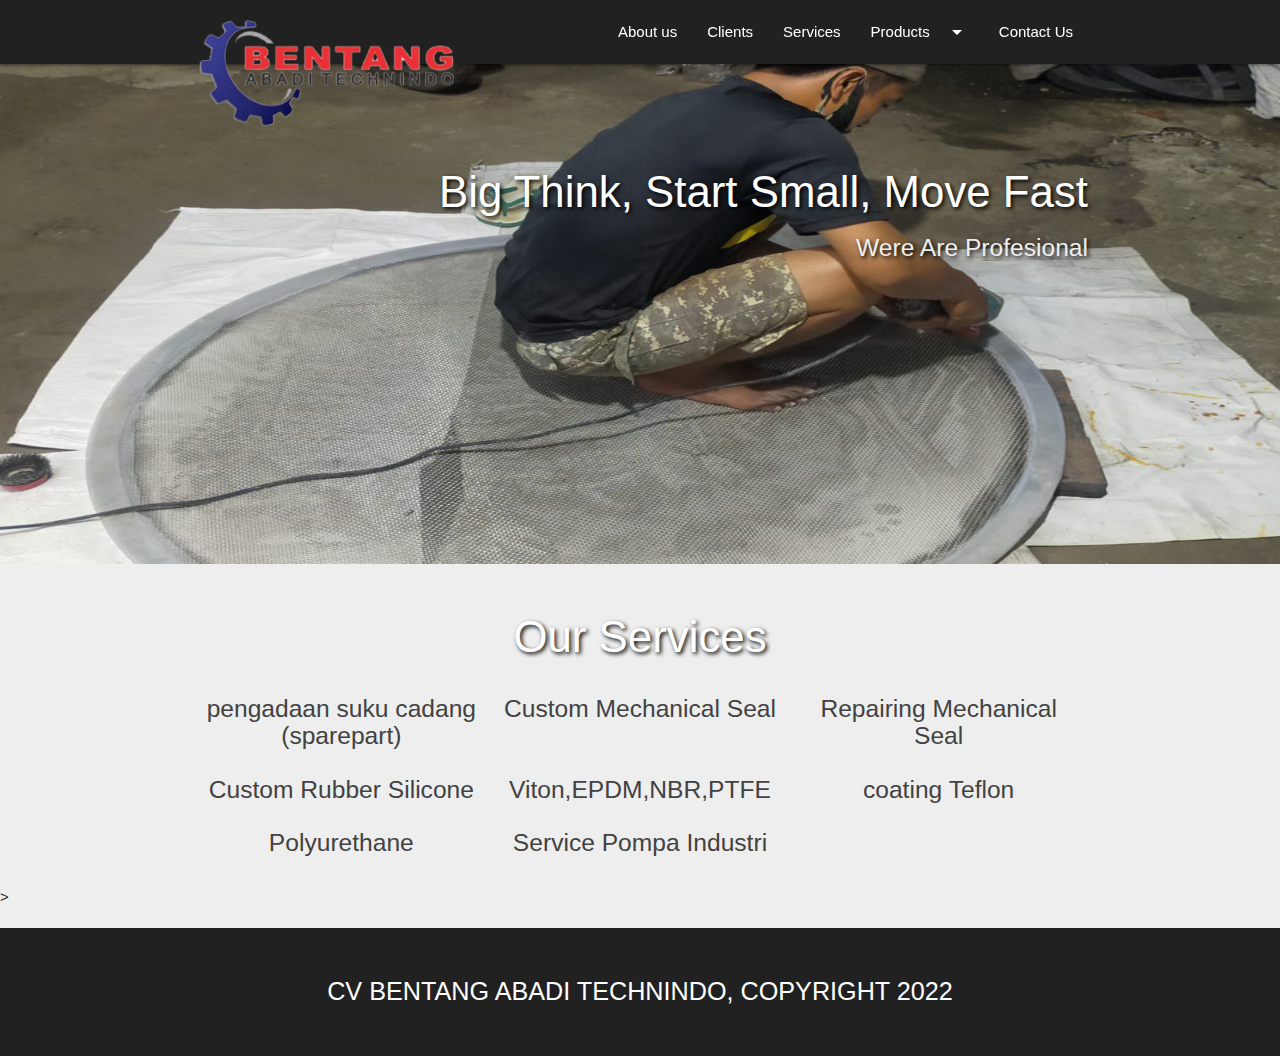
<file: services.html>
<!DOCTYPE html>
  <html>
    <head>
      <!--Import Google Icon Font-->
      <link href="https://fonts.googleapis.com/icon?family=Material+Icons" rel="stylesheet">
      <!--Import materialize.css-->
      <link type="text/css" rel="stylesheet" href="css/materialize.min.css"  media="screen,projection"/>

      <!-- my css -->
      <link rel="stylesheet" href="css/style.css">
      <!-- Compiled and minified CSS -->

      <!--Let browser know website is optimized for mobile-->
      <meta name="viewport" content="width=device-width, initial-scale=1.0"/>



      <title>CV BENTANG ABADI TECHNINDO</title>
    </head>

    <body id="home" class="scrollspy" > 
     



     <!-- navbar -->
     <div class="navbar-fixed">
        <nav class="grey darken-4">
         <div class="container">
          <div class="nav-wrapper">
            <a href="index.html" class="brand-logo"><img src="img/logo2.png" class="responsive"></a>
            <a href="#" data-target="mobile-nav" class="sidenav-trigger"><i class="material-icons">menu</i></a>
            <ul class="right hide-on-med-and-down">
              <li><a href="about.html">About us</a></li>
              <li><a href="client.html">Clients</a></li>
              <li><a href="services.html">Services</a></li>
              <li>
                <a class="dropdown-trigger" data-target="dropdown-menu" href="product.html">
                    Products<i class="material-icons right">arrow_drop_down</i>
                </a>
              <li><a href="contact.html">Contact Us</a></li>
            </ul>

            <!-- Dropdown -->
            <ul id="dropdown-menu" class="dropdown-content">
                <li><a href="product.html">Products</a></li>
                <li><a href="#Machine">Machine</a></li>
                <li><a href="#Quality">Quality control</a></li>
            </ul>
          </div>
        </div>
        </nav>
      </div>
           


      <!-- sidenav -->
      <ul class="sidenav" id="mobile-nav">
        <li><a class="sidenav-close" href="about.html">About us</a></li>
        <li><a class="sidenav-close" href="client.html">Clients</a></li>
        <li><a class="sidenav-close" href="services.html">Services</a></li>
        <li>
            <a class="dropdown-trigger" data-target="dropdown-menu1" href="#">
               Products<i class="material-icons right">arrow_drop_down</i>
            </a>
        <li><a class="sidenav-close" href="contact1.html">Contact Us</a></li> 
      </ul>
      

      <!-- Dropdown -->
            <ul id="dropdown-menu1" class="dropdown-content">
                <li><a class="sidenav-close" href="product.html">Products</a></li>
                <li><a class="sidenav-close" href="#Machine">Machine</a></li>
                <li><a class="sidenav-close" href="#Quality">Quality Control</a></li>
            </ul>
            </ul>
          </div>
        </div>
        </nav>
      </div>
        


      <!-- slider -->
      <div class="slider">
        <ul class="slides">
          <li>
            <img src="img/slider/1.png"> 
            <div class="caption right-align">
              <h3>Big Think, Start Small, Move Fast</h3>
              <h5 class="light grey-text text-lighten-3">Were Are Profesional</h5>
            </div>
          </li>
           <li>
            <img src="img/slider/2.png"> 
            <div class="caption center-align">
              <h3>Big Think, Start Small, Move Fast</h3>
              <h5 class="light grey-text text-lighten-3">Were Are Profesional</h5>
            </div>
          </li>
           <li>
            <img src="img/slider/3.png"> 
            <div class="caption right-align">
              <h3>Big Think, Start Small, Move Fast</h3>
              <h5 class="light grey-text text-lighten-3">Were Are Profesional</h5>
            </div>
          </li>
         </li>
        </ul>
      </div>

      <!-- services  -->
      <section id="services" class="services grey lighten-3 scrollspy">
       <div id="clients" class="parallax-container scrollspy">
        
        <div  class="container clients">
          <h3 class="center light white-text">Our Services</h3>
          <div class="row">
            <div class="col m4 s12 center">
              <h5 class="grey-text text-darken-3">pengadaan suku cadang (sparepart)</h5>
            </div>
             <div class="col m4 s12 center">
              <h5 class="grey-text text-darken-3">Custom Mechanical Seal</h5>
            </div>
             <div class="col m4 s12 center">
              <h5 class="grey-text text-darken-3">Repairing Mechanical Seal</h5>
            </div> 
            <div class="col m4 s12 center">
              <h5 class="grey-text text-darken-3">Custom Rubber Silicone</h5>
            </div>  
            <div class="col m4 s12 center">
              <h5 class="grey-text text-darken-3">Viton,EPDM,NBR,PTFE</h5>
            </div>  
            <div class="col m4 s12 center">
              <h5 class="grey-text text-darken-3">coating Teflon</h5>
            </div>
            <div class="col m4 s12 center">
              <h5 class="grey-text text-darken-3">Polyurethane</h5>
            </div>
            <div class="col m4 s12 center">
              <h5 class="grey-text text-darken-3">Service Pompa Industri</h5>
            </div>

           </div>
        </div>>
      </div>    
             
      </section>
          
             
         
      <!-- footer -->
      <footer class="grey darken-4 white-text center">
        <p class="flow-text">CV BENTANG ABADI TECHNINDO, COPYRIGHT 2022</p>
      </footer>


      <!-- Compiled and minified JavaScript -->
      <script src="https://cdnjs.cloudflare.com/ajax/libs/jquery/3.4.1/jquery.min.js"></script>
      <script src="https://cdnjs.cloudflare.com/ajax/libs/materialize/1.0.0/js/materialize.min.js"></script>
      <script src="main.js"></script>



      <!--JavaScript at end of body for optimized loading-->
      <script type="text/javascript" src="js/materialize.min.js"></script>
      <script>
        const sideNav = document.querySelectorAll('.sidenav');
        M.Sidenav.init(sideNav);

        const slider = document.querySelectorAll('.slider');
        M.Slider.init(slider, {
          indicators: false,
          height: 500,
          trantition: 600,
          interval: 3000 
        });


        const parallax = document.querySelectorAll('.parallax')
        M.Parallax.init(parallax);

        const materialbox = document.querySelectorAll('.materialboxed');
        M.Materialbox.init(materialbox);

        const scrool = document.querySelectorAll('.scrollspy');
        M.ScrollSpy.init(scrool, {
          scrollOffset: 50
        });




     
      </script>

    </body>
  </html>
</file>
<file: css/style.css>
.slider h3,
.slider h5,
.clients h3 {
	text-shadow: 2px 2px 4px #000000;
}

.parallax-container {
	height: 240%;
}
.parallax img {
	filter:  grayscale(1);
	opacity: 0.5 !important;
}
.clients img{
	max-width: 240px;
	filter:drop-shadow(1px 1px 1px rgba(0,0,0,0.8));

}

.responsive {
     width: 200%;
     max-width: 270px;
     height: auto;
  }


section, footer {
	padding: 20px 0;
}
</file>
